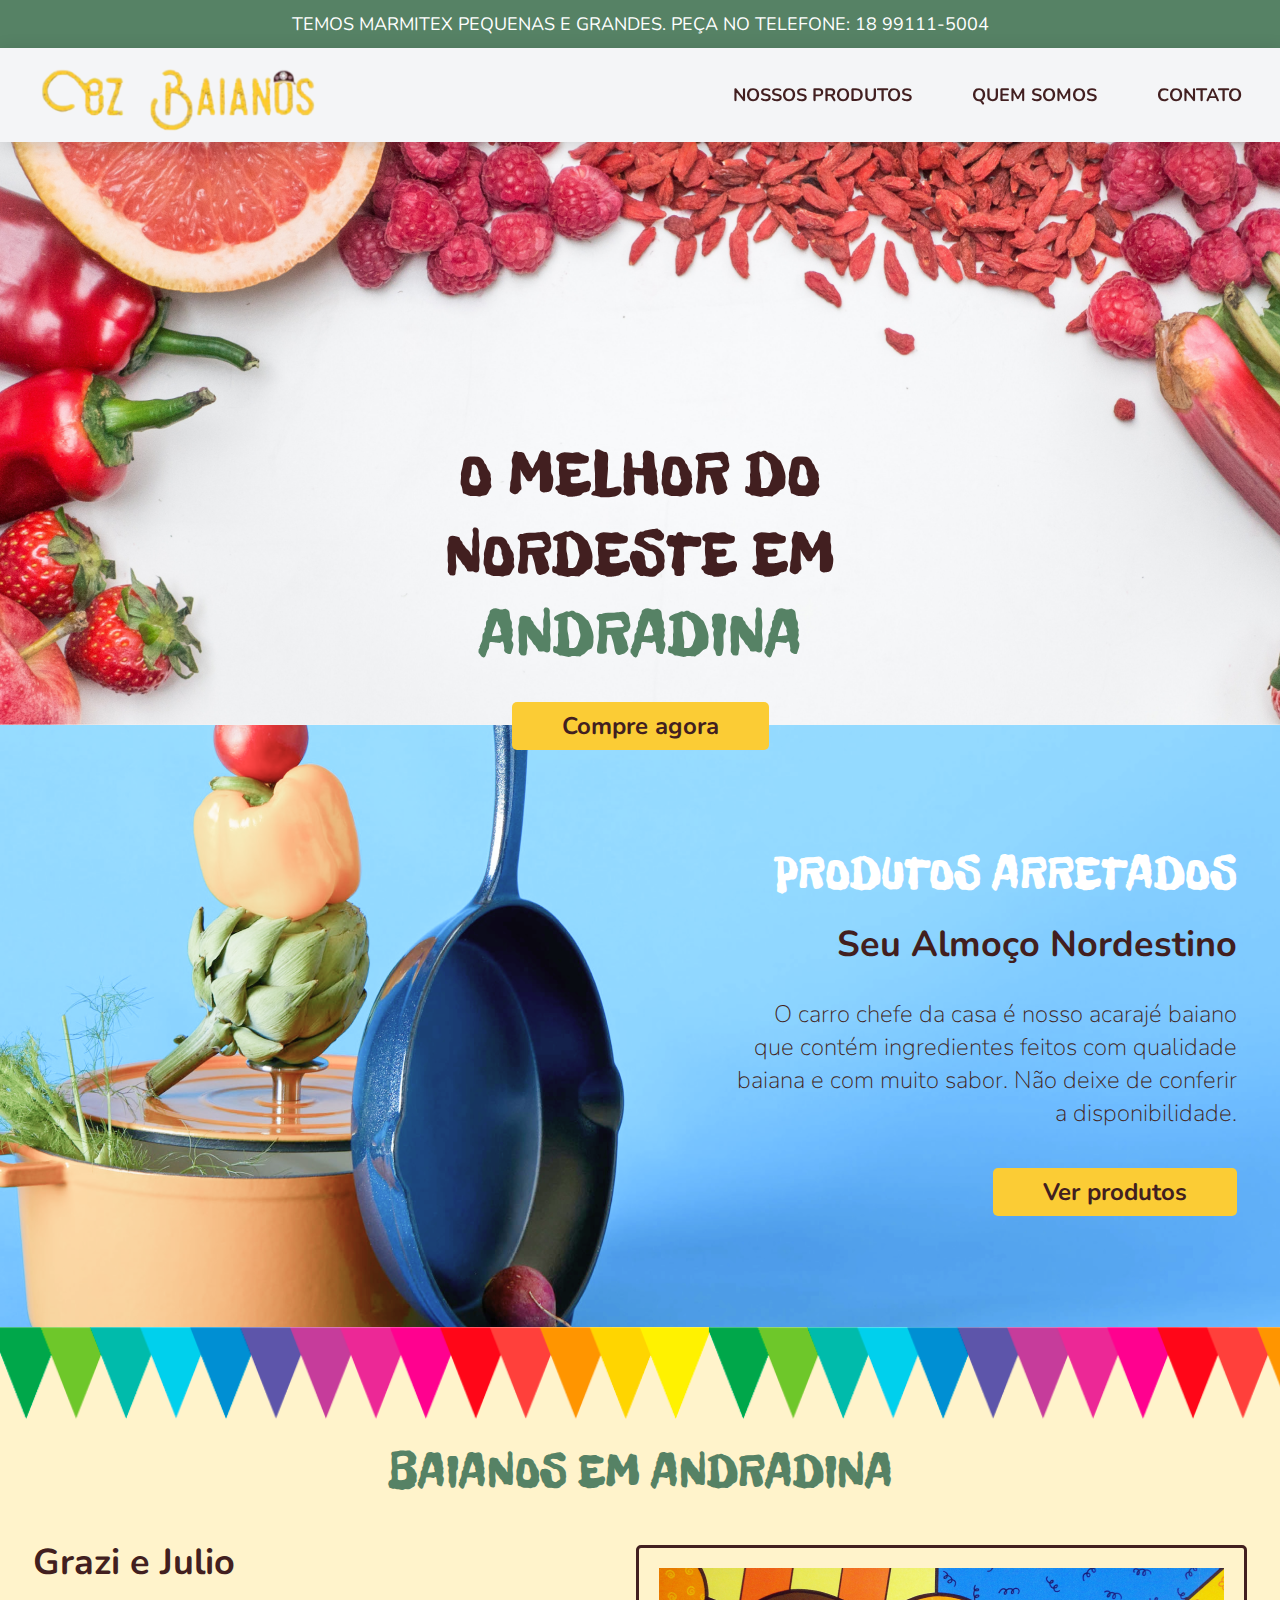
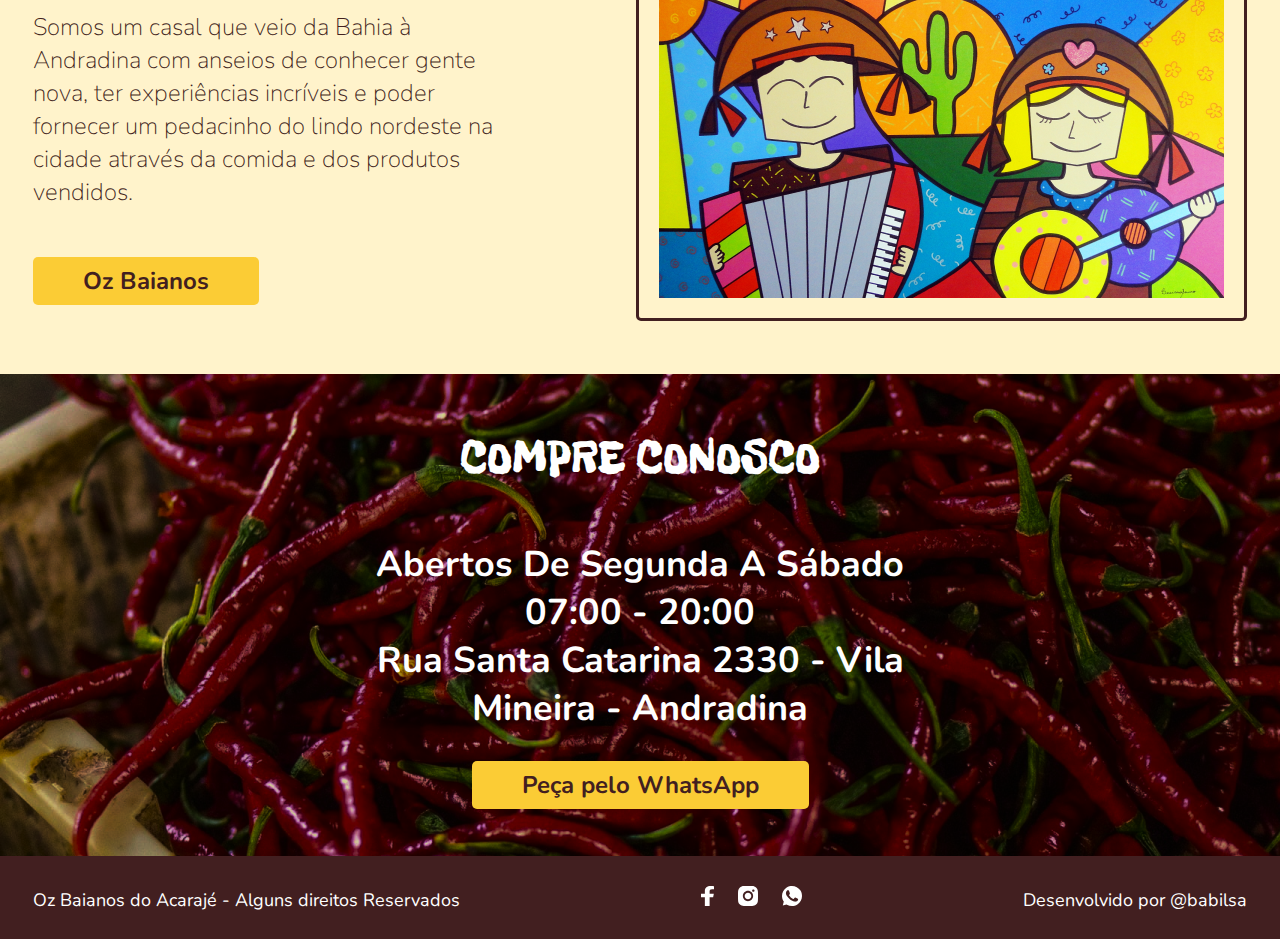
<file: index.html>
<html lang="pt-br">

<head>
    <meta charset="UTF-8">
    <meta name="viewport" content=initial-scale=1.0">
    <title>Oz Baianos - Empório Nordestino</title>

    <link rel="stylesheet" href="css/reset.css">
    <link rel="stylesheet" href="css/style.css">
    <link rel="preconnect" href="https://fonts.gstatic.com">
    <link href="https://fonts.googleapis.com/css2?family=Freckle+Face&family=Nunito:wght@300;400;700&display=swap"
        rel="stylesheet">
    <link rel="shortcut icon" href="./img/favicon.ico" />
</head>

<body>


    <div class="promo">
        <p>TEMOS MARMITEX PEQUENAS E GRANDES. PEÇA NO TELEFONE: 18 99111-5004</p>
    </div>

    <header class="header-bg" id="header-bg">
        <div class="header">
            <div>
                <a href="index.html"><img src="/img/logo.svg" alt="logo"></a>
            </div>
            <div class="menu" id="myNavbar">
                <ul>
                    <li><a href="produtos.html"> nossos produtos</a></li>
                    <li><a href="sobre.html"> quem somos</a></li>
                    <li><a href="contato.html"> contato</a></li>
                </ul>
            </div>
        </div>
    </header>


    <section class="main">
        <div class="main-texto">
            <h1>O melhor do nordeste em <span>Andradina</span></h1>
            <a class="btn" href="https://wa.me/message/7YYO5L3GB62YK1">Compre agora</a>
        </div>
    </section>

    <section class="produtos">
        <div class="prod-textos">
            <div class="txt">
                <h1>Produtos arretados</h1>
                <h2>Seu Almoço Nordestino</h2>
                <p>O carro chefe da casa é nosso acarajé baiano que contém ingredientes feitos com qualidade baiana e
                    com muito sabor. Não deixe
                    de conferir a disponibilidade. </p>
                <a class="btn" href="produtos.html">Ver produtos</a>
            </div>
        </div>
    </section>


    <section class="casal">
        <h1>baianos em andradina</h1>
        <div class="casal-textos">
            <div class="descricao">
                <h2>Grazi e Julio</h2>
                <p>Somos um casal que veio da Bahia à Andradina com anseios de conhecer gente nova, ter experiências
                    incríveis e poder fornecer um pedacinho do lindo nordeste na cidade através da comida e dos produtos
                    vendidos. </p>
                <a class=" btn" href="sobre.html">Oz Baianos</a>
            </div>
            <div class="img-casal">
                <img src="img/casal.png" alt="">
            </div>

        </div>
    </section>

    <section class="compre">
        <div class="compre-txt">
            <h1>compre conosco</h1>
            <h2>Abertos de segunda a sábado</h2>
            <h2>07:00 - 20:00</h2>
            <h2>Rua Santa Catarina 2330 - Vila Mineira - Andradina</h2>

        </div>
        <div class="compre-btn">
            <a class=" btn" href="https://wa.me/message/7YYO5L3GB62YK1">Peça pelo WhatsApp</a>
        </div>
    </section>

    <footer>
        <div class="footer-txt">
            <p>Oz Baianos do Acarajé - Alguns direitos Reservados</p>
            <div>
                <a href="https://www.facebook.com/ozbaianos.emporionordestino" target="_blank"><img
                        src="/img/face-footer.svg" alt="facebook"></a>
                <a href="https://www.instagram.com/ozbaianos_en/" target="_blank"> <img src="/img/insta-footer.svg"
                        alt="instagram"></a>
                <a href="https://wa.me/message/7YYO5L3GB62YK1" target="_blank"> <img src="/img/whats-footer.svg"
                        alt="whatsapp"></a>
            </div>
            <p>Desenvolvido por @babilsa </p>
        </div>
    </footer>

    <script>
        window.onscroll = function () { myFunction() };

        var header = document.getElementById("header-bg");
        var sticky = header.offsetTop;

        function myFunction() {
            if (window.pageYOffset > sticky) {
                header.classList.add("sticky");
            } else {
                header.classList.remove("sticky");
            }
        }


    </script>



</body>

</html>
</file>
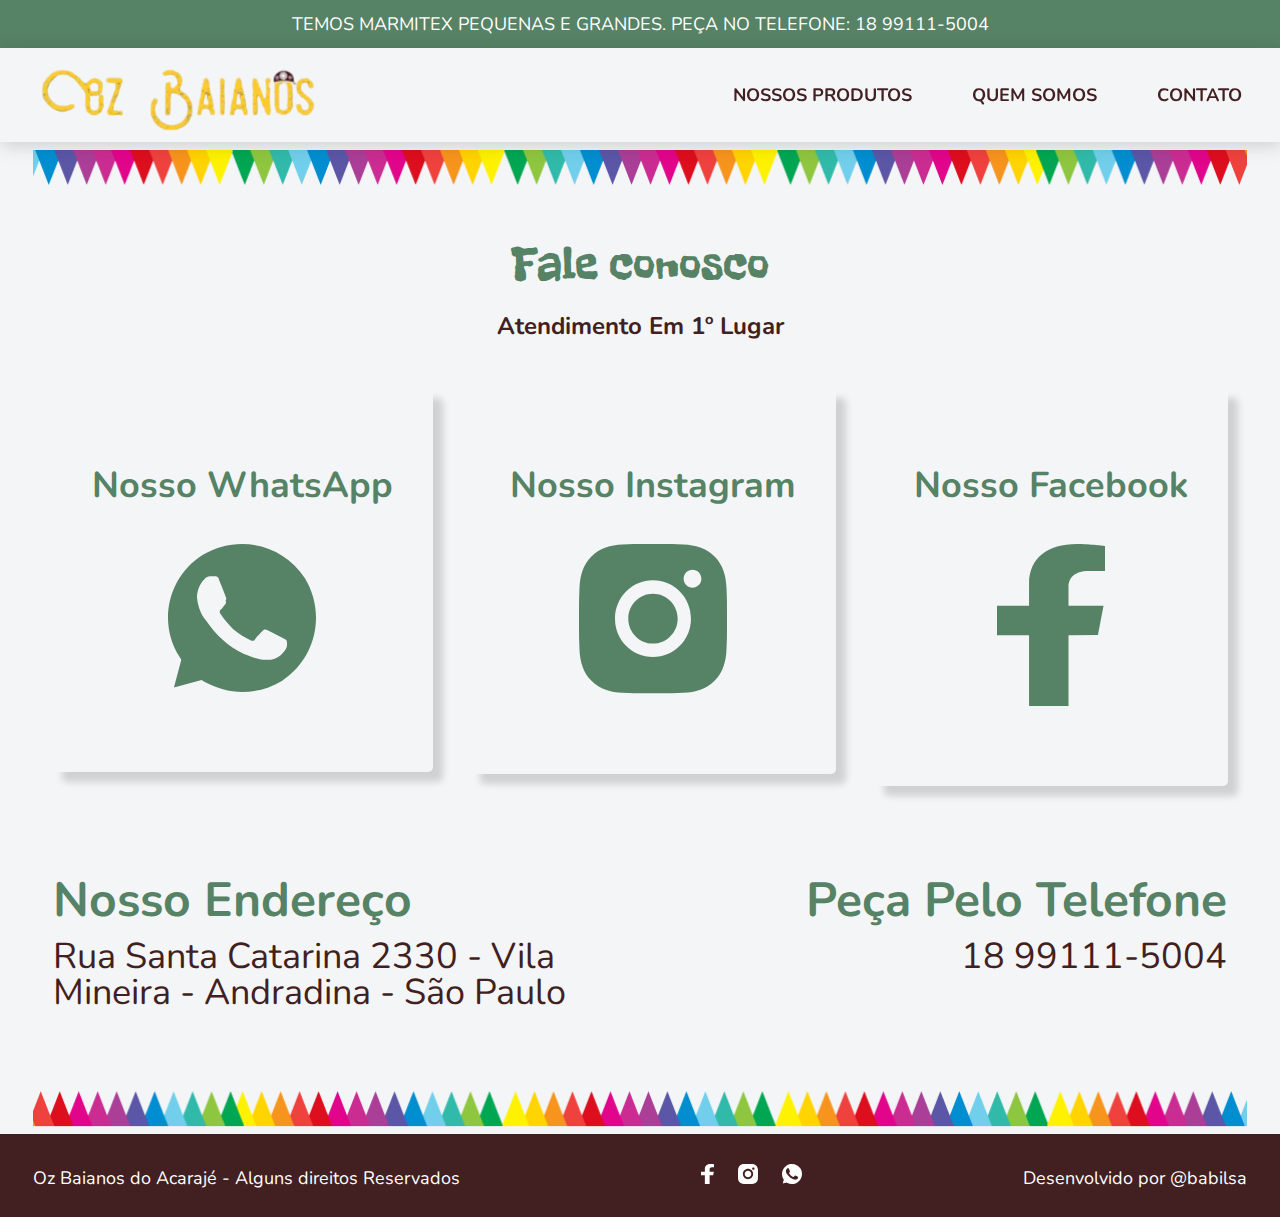
<file: contato.html>
<html lang="pt-br">

<head>
    <meta charset="UTF-8">
    <meta name="viewport" content=initial-scale=1.0">
    <title>Contato</title>

    <link rel="stylesheet" href="css/reset.css">
    <link rel="stylesheet" href="css/style.css">
    <link rel="stylesheet" href="css/contato.css">
    <link rel="preconnect" href="https://fonts.gstatic.com">
    <link href="https://fonts.googleapis.com/css2?family=Freckle+Face&family=Nunito:wght@300;400;700&display=swap"
        rel="stylesheet">
    <link rel="shortcut icon" href="./img/favicon.ico" />
</head>

<body>
    <div class="promo">
        <p>TEMOS MARMITEX PEQUENAS E GRANDES. PEÇA NO TELEFONE: 18 99111-5004</p>
    </div>

    <header class="header-bg" id="header-bg">
        <div class="header">
            <div>
                <a href="index.html"><img src="/img/logo.svg" alt="logo"></a>
            </div>
            <div class="menu">
                <ul>
                    <li><a href="produtos.html"> nossos produtos</a></li>
                    <li><a href="sobre.html"> quem somos</a></li>
                    <li><a href="contato.html"> contato</a></li>
                </ul>
            </div>
        </div>
    </header>


    <section class="contato">
        <img src="./img/bandelora.png" alt="">
        <h1>Fale conosco</h1>
        <h2>atendimento em 1º lugar</h2>
        <div class="box">
            <a href="https://wa.me/message/7YYO5L3GB62YK1" target="_blank">
                <div class="box-redes">
                    <h2>Nosso WhatsApp</h2>
                    <img src="./img/whats.svg" alt="WhatsApp">
                </div>
            </a>
            <a href="https://www.instagram.com/ozbaianos_en/" target="_blank">
                <div class="box-redes">
                    <h2>Nosso Instagram</h2>
                    <img src="./img/instagram.svg" alt="Instagram">
                </div>
            </a>
            <a href="https://www.facebook.com/ozbaianos.emporionordestino" target="_blank">
                <div class="box-redes">
                    <h2>Nosso Facebook</h2>
                    <img src="./img/facebok.svg" alt="Facebook">
                </div>
            </a>
        </div>
        <div class="end-tel">
            <div class="end-tel-txt">
                <h2>Nosso endereço</h2>
                <h3>Rua Santa Catarina 2330 - Vila Mineira - Andradina - São Paulo</h3>
            </div>
            <div class="end-tel-txt end-tel-txt-2">
                <h2>Peça pelo Telefone</h2>
                <h3> 18 99111-5004 </h3>
            </div>
        </div>
        <img src="./img/bandelora.png" class="bandelora">
    </section>
    <footer>
        <div class="footer-txt">
            <p>Oz Baianos do Acarajé - Alguns direitos Reservados</p>
            <div>
                <a href="https://www.facebook.com/ozbaianos.emporionordestino" target="_blank"><img
                        src="/img/face-footer.svg" alt="facebook"></a>
                <a href="https://www.instagram.com/ozbaianos_en/" target="_blank"> <img src="/img/insta-footer.svg"
                        alt="instagram"></a>
                <a href="https://wa.me/message/7YYO5L3GB62YK1" target="_blank"> <img src="/img/whats-footer.svg"
                        alt="whatsapp"></a>
            </div>
            <p>Desenvolvido por @babilsa </p>
        </div>
    </footer>

    <script>
        window.onscroll = function () { myFunction() };

        var header = document.getElementById("header-bg");
        var sticky = header.offsetTop;

        function myFunction() {
            if (window.pageYOffset > sticky) {
                header.classList.add("sticky");
            } else {
                header.classList.remove("sticky");
            }
        }
    </script>
</body>
</file>
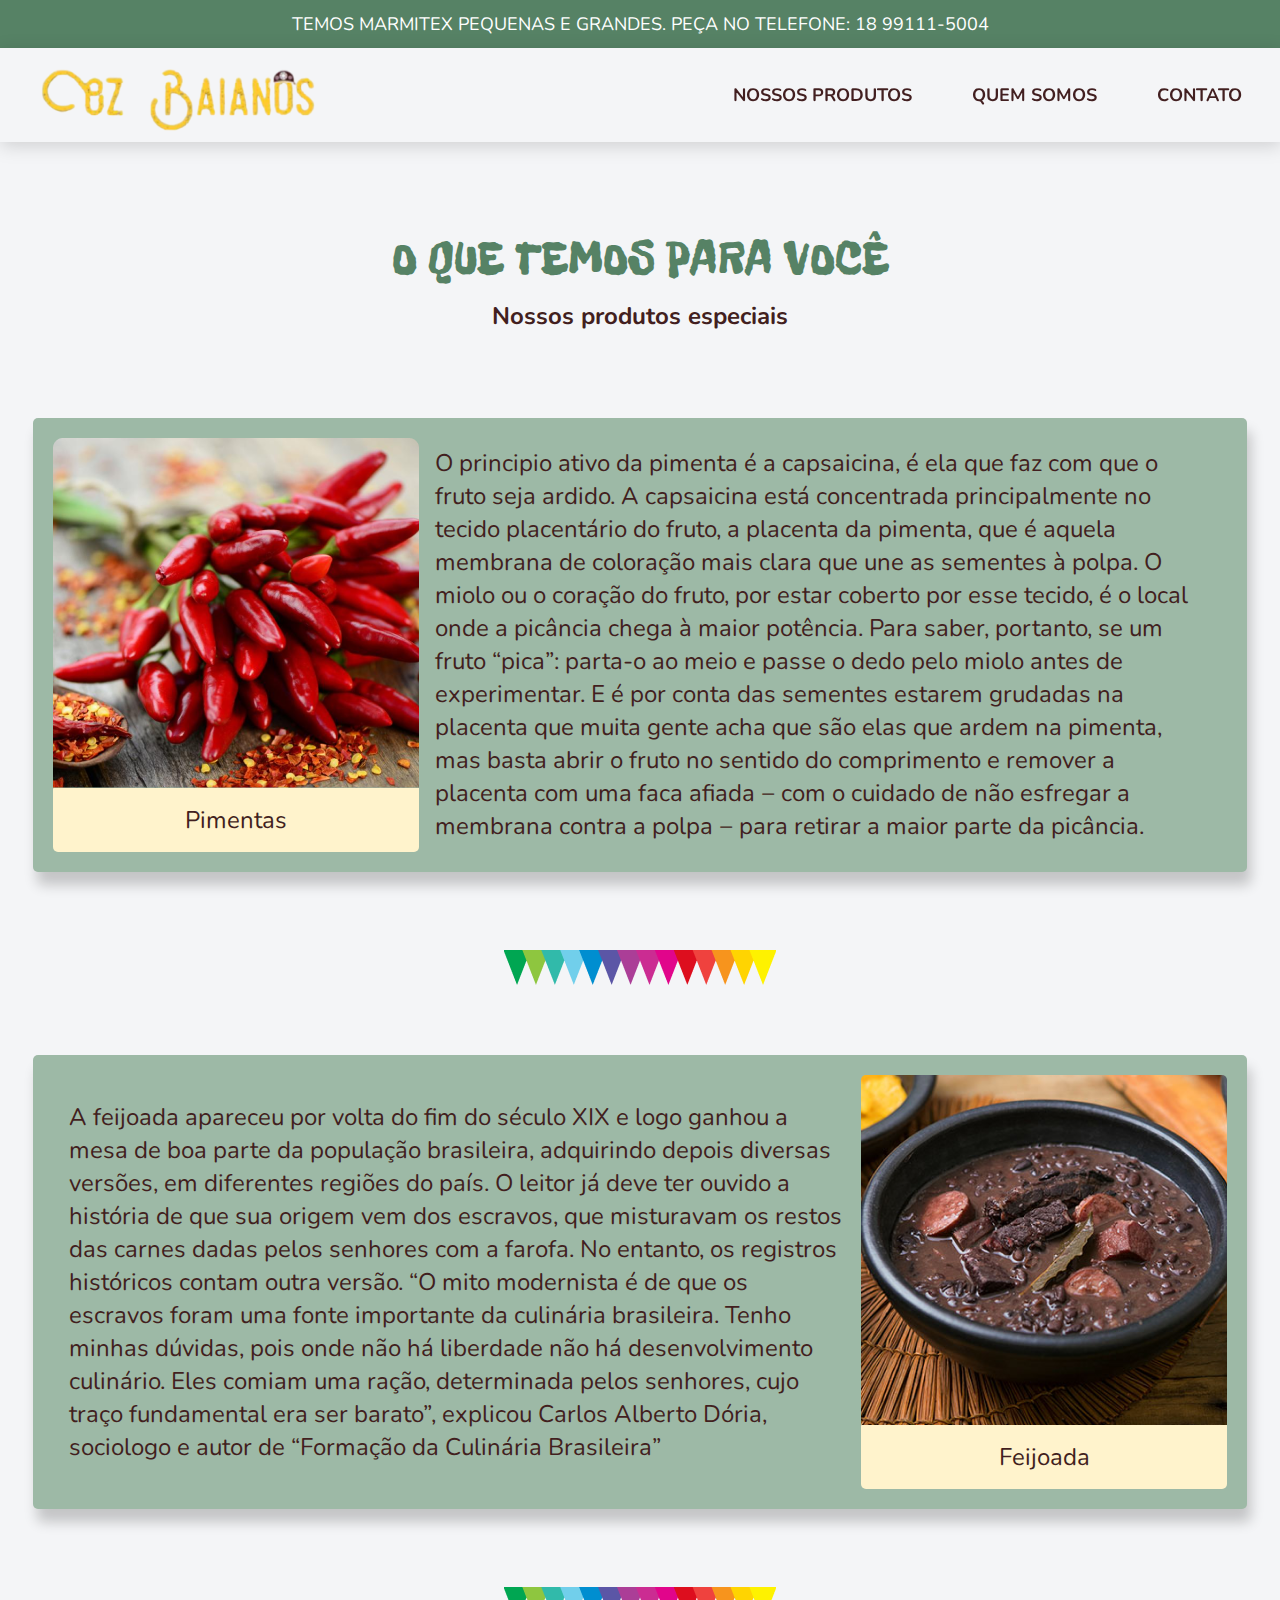
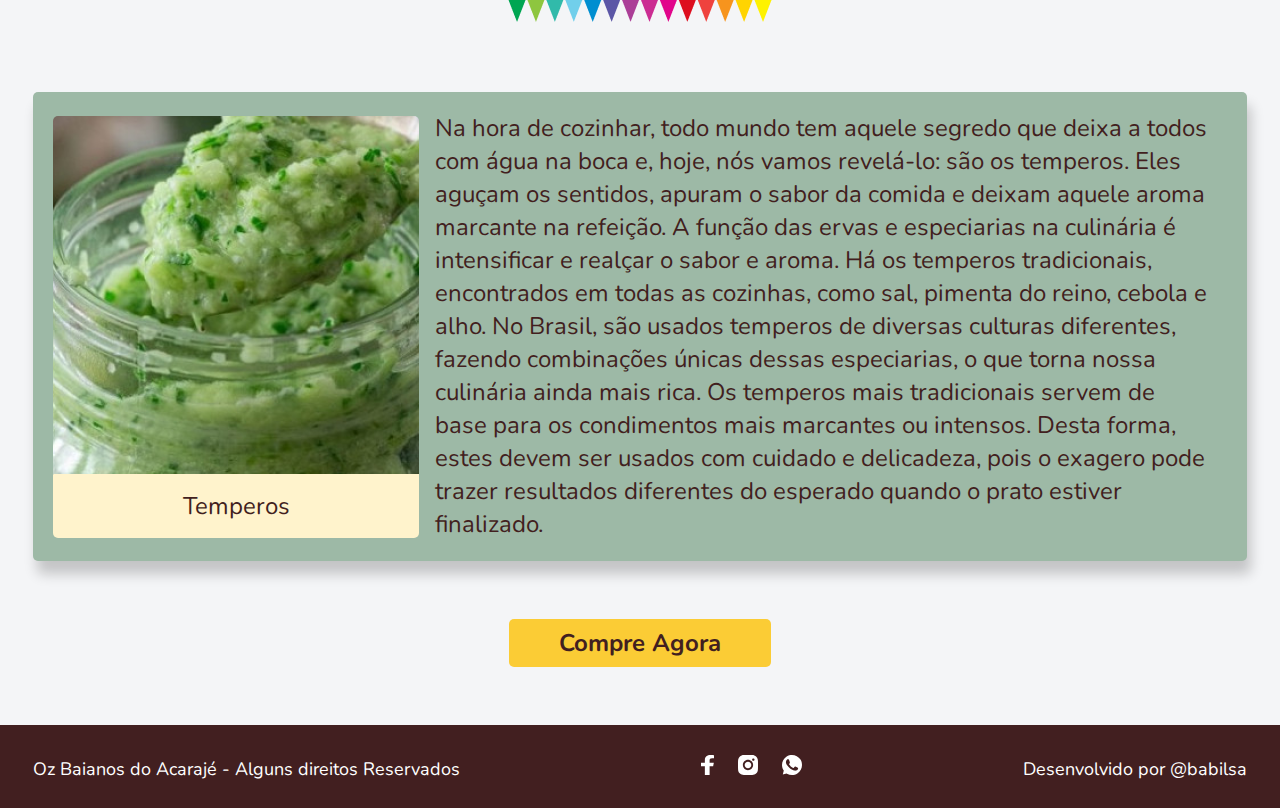
<file: produtos.html>
<html lang="pt-br">

<head>
    <meta charset="UTF-8">
    <meta name="viewport" content="width=device-width, initial-scale=1.0">

    <title>Produtos</title>

    <link rel="stylesheet" href="css/reset.css">
    <link rel="stylesheet" href="css/style.css">
    <link rel="stylesheet" href="css/produtos.css">
    <link rel="preconnect" href="https://fonts.gstatic.com">
    <link href="https://fonts.googleapis.com/css2?family=Freckle+Face&family=Nunito:wght@300;400;700&display=swap"
        rel="stylesheet">
    <link rel="shortcut icon" href="./img/favicon.ico" />
</head>

<body>
    <div class="promo">
        <p>TEMOS MARMITEX PEQUENAS E GRANDES. PEÇA NO TELEFONE: 18 99111-5004</p>
    </div>

    <header class="header-bg" id="header-bg">
        <div class="header">
            <div>
                <a href="index.html"><img src="/img/logo.svg" alt="logo"></a>
            </div>
            <div class="menu">
                <ul>
                    <li><a href="produtos.html"> nossos produtos</a></li>
                    <li><a href="sobre.html"> quem somos</a></li>
                    <li><a href="contato.html"> contato</a></li>
                </ul>
            </div>
        </div>
    </header>


    <section class="produtos-page">
        <div class="produtos-textos">
            <h1>O que temos para você</h1>
            <h2>Nossos produtos especiais</h2>
        </div>
        <div class="bloco">
            <div class="produto-bloco">
                <div class="img-prod">
                    <img src="./img/pimenta-produto.png" alt="pimenta">
                    <p>Pimentas</p>
                </div>
                <div class="texto-prod">
                    <p>O principio ativo da pimenta é a capsaicina, é ela que faz com que o fruto seja ardido.

                        A capsaicina está concentrada principalmente no tecido placentário do fruto, a placenta da
                        pimenta, que é aquela membrana de coloração mais clara que une as sementes à polpa. O miolo ou o
                        coração do fruto, por estar coberto por esse tecido, é o local onde a picância chega à maior
                        potência. Para saber, portanto, se um fruto “pica”: parta-o ao meio e passe o dedo pelo miolo
                        antes de experimentar.

                        E é por conta das sementes estarem grudadas na placenta que muita gente acha que são elas que
                        ardem na pimenta, mas basta abrir o fruto no sentido do comprimento e remover a placenta com uma
                        faca afiada − com o cuidado de não esfregar a membrana contra a polpa − para retirar a maior
                        parte da picância.</p>

                </div>
            </div>
            <div class="prod-separador">
                <img src="./img/bande.png" alt="">
            </div>
        </div>
        <div class="bloco">
            <div class="produto-bloco">
                <div class="texto-prod">
                    <p>A feijoada apareceu por volta do fim do século XIX e logo ganhou a mesa de boa parte da população
                        brasileira, adquirindo depois diversas versões, em diferentes regiões do país. O leitor já deve
                        ter ouvido a história de que sua origem vem dos escravos, que misturavam os restos das carnes
                        dadas pelos senhores com a farofa. No entanto, os registros históricos contam outra versão. “O
                        mito modernista é de que os escravos foram uma fonte importante da culinária brasileira. Tenho
                        minhas dúvidas, pois onde não há liberdade não há desenvolvimento culinário. Eles comiam uma
                        ração, determinada pelos senhores, cujo traço fundamental era ser barato”, explicou Carlos
                        Alberto Dória, sociologo e autor de “Formação da Culinária Brasileira”</p>

                </div>
                <div class="img-prod">
                    <img src="./img/feijoada (1).png" alt="pimenta">
                    <p>Feijoada</p>
                </div>

            </div>
            <div class="prod-separador">
                <img src="./img/bande.png" alt="">
            </div>

        </div>
        <div class="bloco">
            <div class="produto-bloco">
                <div class="img-prod">
                    <img src="./img/tempero.png" alt="pimenta">
                    <p>Temperos</p>
                </div>
                <div class="texto-prod">
                    <p>Na hora de cozinhar, todo mundo tem aquele segredo que deixa a todos com água na boca e, hoje,
                        nós vamos revelá-lo: são os temperos. Eles aguçam os sentidos, apuram o sabor da comida e deixam
                        aquele aroma marcante na refeição. A função das ervas e especiarias na culinária é intensificar
                        e realçar o sabor e aroma. Há os temperos tradicionais, encontrados em todas as cozinhas, como
                        sal, pimenta do reino, cebola e alho. No Brasil, são usados temperos de diversas culturas
                        diferentes, fazendo combinações únicas dessas especiarias, o que torna nossa culinária ainda
                        mais rica. Os temperos mais tradicionais servem de base para os condimentos mais marcantes ou
                        intensos. Desta forma, estes devem ser usados com cuidado e delicadeza, pois o exagero pode
                        trazer resultados diferentes do esperado quando o prato estiver finalizado.</p>

                </div>
            </div>

        </div>
        <div class="button">
            <a class="btn" href="">Compre Agora</a>
        </div>
    </section>


    <footer>
        <div class="footer-txt">
            <p>Oz Baianos do Acarajé - Alguns direitos Reservados</p>
            <div>
                <a href="https://www.facebook.com/ozbaianos.emporionordestino" target="_blank"><img
                        src="/img/face-footer.svg" alt="facebook"></a>
                <a href="https://www.instagram.com/ozbaianos_en/" target="_blank"> <img src="/img/insta-footer.svg"
                        alt="instagram"></a>
                <a href="https://wa.me/message/7YYO5L3GB62YK1" target="_blank"> <img src="/img/whats-footer.svg"
                        alt="whatsapp"></a>
            </div>
            <p>Desenvolvido por @babilsa </p>
        </div>
    </footer>
    <script>
        window.onscroll = function () { myFunction() };

        var header = document.getElementById("header-bg");
        var sticky = header.offsetTop;

        function myFunction() {
            if (window.pageYOffset > sticky) {
                header.classList.add("sticky");
            } else {
                header.classList.remove("sticky");
            }
        }
    </script>
</body>

</html>
</file>
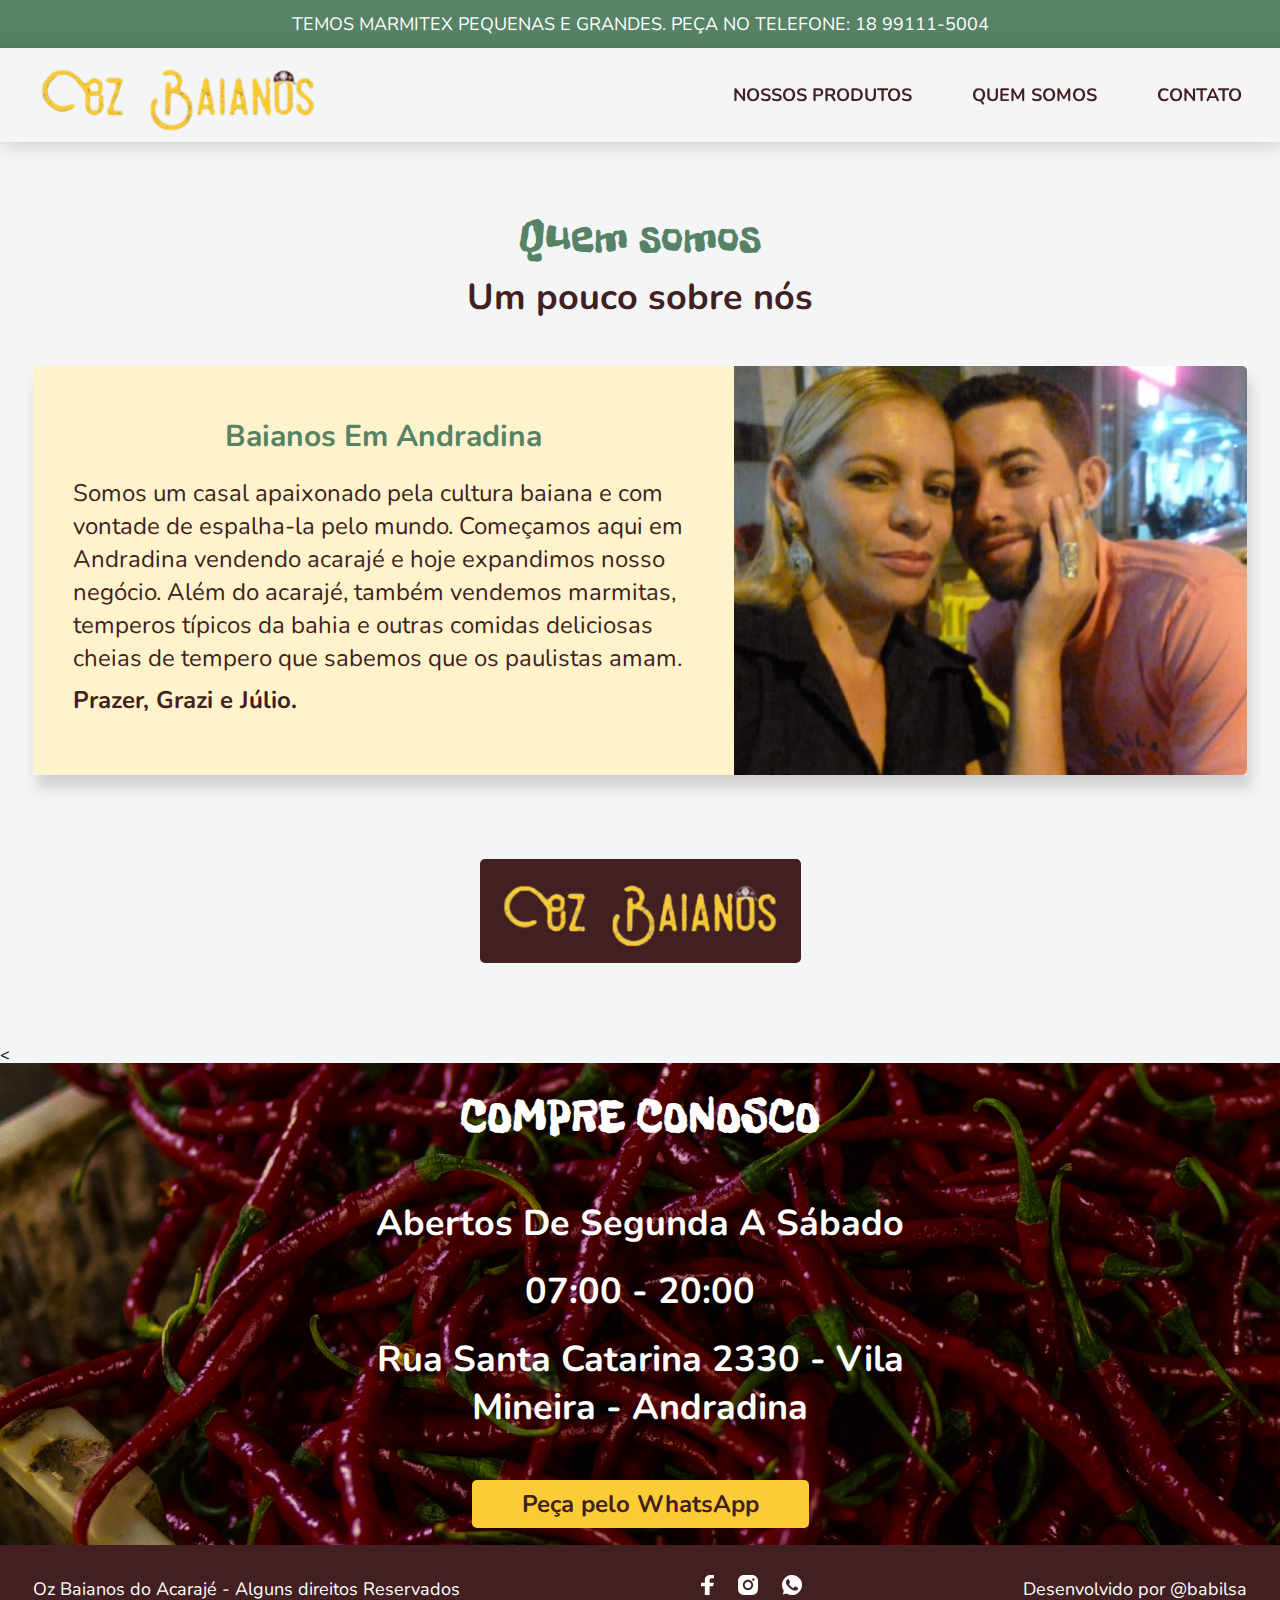
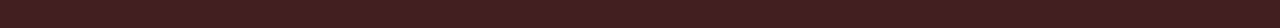
<file: sobre.html>
<html lang="pt-br">

<head>
    <meta charset="UTF-8">
    <meta name="viewport" content=initial-scale=1.0">
    <title>Sobre Nós</title>

    <link rel="stylesheet" href="css/reset.css">
    <link rel="stylesheet" href="css/style.css">
    <link rel="stylesheet" href="css/sobre.css">
    <link rel="preconnect" href="https://fonts.gstatic.com">
    <link href="https://fonts.googleapis.com/css2?family=Freckle+Face&family=Nunito:wght@300;400;700&display=swap"
        rel="stylesheet">
    <link rel="shortcut icon" href="./img/favicon.ico" />
</head>

<body>
    <div class="promo">
        <p>TEMOS MARMITEX PEQUENAS E GRANDES. PEÇA NO TELEFONE: 18 99111-5004</p>
    </div>

    <header class="header-bg" id="header-bg">
        <div class="header">
            <div>
                <a href="index.html"><img src="/img/logo.svg" alt="logo"></a>
            </div>
            <div class="menu">
                <ul>
                    <li><a href="produtos.html"> nossos produtos</a></li>
                    <li><a href=""> quem somos</a></li>
                    <li><a href="contato.html"> contato</a></li>
                </ul>
            </div>
        </div>
    </header>


    <section class="sobre">
        <h1>Quem somos</h1>
        <h2>Um pouco sobre nós</h2>
        <div class="box-sobre">
            <div>
                <h3>Baianos em Andradina</h3>
                <p>Somos um casal apaixonado pela cultura baiana e com vontade de espalha-la pelo mundo. Começamos aqui
                    em
                    Andradina vendendo acarajé e hoje expandimos nosso negócio. Além do acarajé, também vendemos
                    marmitas,
                    temperos típicos da bahia e outras comidas deliciosas cheias de tempero que sabemos que os paulistas
                    amam.

                    <span>Prazer, Grazi e Júlio.</span> </p>
            </div>
            <img src="./img/grazi-julio.png" alt="Grazi e Julio">
        </div>
        <div class="baianos-button">
            <img src="./img/logo.svg">
        </div>
    </section>






    <<section class="compre">
        <div class="compre-txt">
            <h1>compre conosco</h1>
            <h2>Abertos de segunda a sábado</h2>
            <h2>07:00 - 20:00</h2>
            <h2>Rua Santa Catarina 2330 - Vila Mineira - Andradina</h2>

        </div>
        <div class="compre-btn">
            <a class=" btn" href="https://wa.me/message/7YYO5L3GB62YK1">Peça pelo WhatsApp</a>
        </div>
        </section>
        <footer>
            <div class="footer-txt">
                <p>Oz Baianos do Acarajé - Alguns direitos Reservados</p>
                <div>
                    <a href="https://www.facebook.com/ozbaianos.emporionordestino" target="_blank"><img
                            src="/img/face-footer.svg" alt="facebook"></a>
                    <a href="https://www.instagram.com/ozbaianos_en/" target="_blank"> <img src="/img/insta-footer.svg"
                            alt="instagram"></a>
                    <a href="https://wa.me/message/7YYO5L3GB62YK1"><img src="/img/whats-footer.svg" alt="whatsapp"></a>
                </div>
                <p>Desenvolvido por @babilsa </p>
            </div>
        </footer>

        <script>
            window.onscroll = function () { myFunction() };

            var header = document.getElementById("header-bg");
            var sticky = header.offsetTop;

            function myFunction() {
                if (window.pageYOffset > sticky) {
                    header.classList.add("sticky");
                } else {
                    header.classList.remove("sticky");
                }
            }
        </script>

</body>
</file>
<file: css/style.css>
body {
  background-color: #f4f5f7;
  font-family: "Nunito", sans-serif;
}
h1 {
  font-family: "Freckle Face", cursive;
  font-size: 48px;
  color: #568265;
}
h2 {
  font-size: 36px;
  font-weight: bold;
}

/* -PROMO  */

.promo {
  background: #568265;
}
.promo p {
  font-family: "Nunito", sans-serif;
  font-size: 18px;
  color: white;
  text-transform: uppercase;
  text-align: center;
  padding: 15px;
}
@media only screen and (min-width: 500px) and (max-width: 979px) {
  .promo p {
    font-size: 12px;
  }
}

/* -HEADER  */

.header-bg {
  background-color: #f4f5f7;
  filter: drop-shadow(1px 4px 9px rgba(0, 0, 0, 0.15));
}
.sticky {
  position: fixed;
  top: 0;
  width: 100%;
  z-index: 1000;
}
.header {
  width: 1214px;
  display: flex;
  justify-content: space-between;
  margin: 0 auto;
  padding: 10px;
}
.menu {
  align-self: center;
}
.menu ul {
  display: flex;
}
.menu ul li {
  margin-left: 50px;
}
.menu ul li a {
  font-family: "Nunito", sans-serif;
  font-size: 18px;
  color: #421f20;
  text-transform: uppercase;
  font-weight: bold;
  text-decoration: none;
  padding: 10px 5px;
}
.menu ul li a:hover {
  color: #fbcc35;
  transition: 0.3s;
}
.icon {
  display: none;
}

@media only screen and (max-width: 1250px) {
  .header {
    flex-direction: column;
    align-items: center;
    width: 100%;
    padding: 0px;
  }
  .menu {
    margin: 30px 0 20px 0;
  }
  .menu ul li:nth-child(n + 0):nth-child(-n + 3) {
    margin-left: 10px;
  }
  .menu ul li a {
    font-size: 14px;
    border: 2px solid #fbcc35;
    border-radius: 5px;
    padding: 6px 10px;
  }
}

/* -MAIN  */

.main {
  background: url(../img/main-img.png) no-repeat;
  background-size: cover;
  height: 583px;
  background-position: center;
}
.main-texto {
  text-align: center;
  width: 668px;
  margin: 0 auto;
  position: relative;
  top: 50%;
}
.main-texto h1 {
  font-family: "Freckle Face", cursive;
  font-size: 64px;
  color: #421f20;
  text-transform: uppercase;
  line-height: 80px;
  margin-bottom: 40px;
}
.main-texto span {
  color: #568265;
}

.btn {
  border: none;
  color: #421f20;
  font-size: 24px;
  font-weight: bold;
  font-family: "Nunito", sans-serif;
  padding: 8px 50px;
  background-color: #fbcc35;
  border-radius: 5px;
}
.btn:hover {
  background-color: #568265;
  color: white;
  transition: 0.3s;
}

@media only screen and (min-width: 500px) and (max-width: 979px) {
  .main {
    background-position: center;
    height: 400px;
  }
  .main-texto {
    width: 350px;
    top: 40%;
  }
  .main-texto h1 {
    font-size: 30px;
    line-height: 50px;
  }
  .btn {
    font-size: 20px;
    padding: 6px 30px;
  }
  h1 {
    font-size: 38px;
  }
  h2 {
    font-size: 26px;
    font-weight: bold;
  }
}

/* -PRODUTOS */

.produtos {
  background: url(../img/panelas.png) no-repeat;
  background-size: cover;
  background-position: right;
  height: 602px;
  margin: 0 auto;
  display: flex;
  justify-content: center;
}
.prod-textos {
  display: flex;
  align-items: center;
  justify-content: flex-end;
  width: 1214px;
  margin-right: 20px;
}
.txt {
  width: 500px;
  text-align: right;
}
.txt h1 {
  color: white;
  margin-bottom: 30px;
  text-transform: uppercase;
}
.txt h2 {
  color: #421f20;
  margin-bottom: 35px;
}
.txt p {
  text-align: right;
  font-size: 24px;
  color: #421f20;
  margin-bottom: 50px;
  font-weight: lighter;
  line-height: 33px;
}

@media only screen and (min-width: 500px) and (max-width: 979px) {
  .produtos {
    background-position: right;
    height: 500px;
  }
  .txt {
    margin-right: 20px;
    width: 450px;
  }
  .txt p {
    font-size: 20px;
  }
}

/* -CASAL  */

.casal {
  height: 647px;
  background: url(../img/background.png);
  background-size: cover;
  text-align: center;
}
.casal h1 {
  padding: 120px 0 50px 0;
  color: #568265;
  text-transform: uppercase;
}
.casal-textos {
  width: 1214px;
  margin: 0 auto;
  display: flex;
  justify-content: space-between;
}
.descricao {
  text-align: left;
}
.casal-textos p {
  font-size: 24px;
  color: #421f20;
  line-height: 33px;
  width: 462px;
  margin-bottom: 60px;
  font-weight: lighter;
}
.casal-textos h2 {
  color: #421f20;
  margin-bottom: 30px;
}

.img-casal {
  border: solid 3px;
  padding: 20px;
  border-color: #421f20;
  border-radius: 5px;
}

@media only screen and (max-width: 899px) {
  .casal {
    height: 580px;
  }
  .casal-textos {
    justify-content: center;
    width: 100%;
  }

  .img-casal {
    display: none;
  }
  .casal-textos p {
    font-size: 20px;
  }
}
@media only screen and (min-width: 900px) and (max-width: 1213px) {
  .casal-textos {
    width: 100%;
    margin-left: 20px;
  }
  img {
    max-width: 100%;
    width: 100%;
  }

  .img-casal {
    border: none;
    min-width: 380px;

    margin-right: 20px;
  }
}

/* -COMPRE  */

.compre {
  background: url(../img/pimentas.png);
  background-size: cover;
  height: 482px;
  text-align: center;
  display: flex;
  flex-direction: column;
  align-items: center;
  justify-content: center;
}
.compre-txt {
  width: 550px;
}
.compre-txt h1 {
  text-transform: uppercase;
  color: white;
  tab-size: 48px;
  margin-bottom: 60px;
}

.compre-txt h2 {
  color: white;
  text-align: center;
  text-transform: capitalize;
  line-height: 48px;
}
.compre-btn {
  margin-top: 40px;
}
@media only screen and (min-width: 500px) and (max-width: 979px) {
  .compre {
    height: 350px;
    padding: 20px 0;
  }
  .compre-txt {
    width: 450px;
  }
  .compre-txt h2 {
    font-size: 20px;
  }
  .compre-txt h1 {
    font-size: 36px;
    margin-bottom: 30px;
  }
}
/* -FOOTER  */

footer {
  background-color: #421f20;
  padding: 30px 0;
  color: white;
}
.footer-txt {
  width: 1214px;
  display: flex;
  justify-content: space-between;
  align-items: baseline;
  margin: 0 auto;
}
.footer-txt p {
  font-size: 18px;
}
.footer-txt div img {
  margin-left: 20px;
  max-width: 20px;
  max-height: 20px;
}
@media only screen and (min-width: 500px) and (max-width: 1230px) {
  .footer-txt {
    flex-direction: column;
    align-items: unset;
    text-align: center;
    width: 100%;
  }
  .footer-txt p {
    font-size: 14px;
    line-height: 40px;
  }
  .footer-txt div img {
    max-width: 20px;
    max-height: 20px;
    margin-left: 0;
    margin-right: 10px;
  }
}
</file>
<file: css/contato.css>
.contato {
  width: 1214px;
  margin: 0 auto;
  display: flex;
  flex-direction: column;
}
.contato h1 {
  margin-top: 54px;
  margin-bottom: 27px;
  text-align: center;
}
.contato h2 {
  text-align: center;
  text-transform: capitalize;
  color: #421f20;
  font-size: 24px;
}
.box {
  display: flex;
  justify-content: space-around;
  margin: 50px 0;
}
.box-redes {
  padding: 80px 40px;
  box-shadow: 10px 10px 7px rgba(0, 0, 0, 0.15);
  border-radius: 5px;
  text-align: center;
}
.box-redes:hover {
  box-shadow: 15px 16px 9px 1px rgba(0, 0, 0, 0.15);
  transition: 0.3s;
}
.box-redes h2 {
  font-size: 36px;
  color: #568265;
  margin-bottom: 40px;
}
.end-tel {
  display: flex;
  padding: 0 20px;
  margin: 40px 0 80px 0;
  justify-content: space-between;
}
.end-tel-txt {
  width: 600px;
}
.end-tel h2 {
  font-size: 48px;
  text-align: left;
  color: #568265;
  margin-bottom: 15px;
}
.end-tel h3 {
  font-size: 36px;
  color: #421f20;
}
.end-tel-txt-2 {
  text-align: right;
}
.end-tel-txt-2 h2 {
  text-align: right;
}
.bandelora {
  transform: rotate(-180deg);
}

@media only screen and (max-width: 1250px) {
  .contato {
    width: 100%;
  }
  .contato > img {
    display: none;
  }
  .box {
    flex-direction: column;
  }
  .box-redes {
    padding: 60px 20px;
    max-width: 700px;
    min-width: 300px;
    margin: 0 auto;
  }
  .box-redes img {
    max-width: 150px;
  }
  .box-redes h2 {
    font-size: 26px;
  }
  .end-tel h2 {
    font-size: 26;
  }
  .end-tel h3 {
    font-size: 20px;
  }
}
</file>
<file: css/produtos.css>
h2 {
  color: #421f20;
  font-size: 24px;
}
.produtos-page {
  width: 1214px;
  margin: 0 auto;
}
.produtos-textos {
  text-align: center;
}
.produtos-textos h1 {
  margin-top: 92px;
  text-transform: uppercase;
}
.produtos-textos h2 {
  margin-top: 22px;
  margin-bottom: 90px;
}

.produto-bloco {
  display: flex;
  font-family: "Nunito", sans-serif;
  font-size: 24px;
  color: #421f20;
  align-items: center;
  background: #9db9a6;
  padding: 20px;
  border-radius: 5px;
  box-shadow: 4px 13px 13px rgba(0, 0, 0, 0.2);
}
.texto-prod {
  margin: 0 16px 0 16px;
  line-height: 33px;
}
.img-prod img {
  border-radius: 5px 5px 0px 0px;
}
.img-prod p {
  padding: 20px;
  background: #fff3cc;
  text-align: center;
  border-radius: 1px 0px 5px 5px;
}

.prod-separador {
  margin: 70px 0;
  text-align: center;
}

.btn-prod {
  margin-top: 20px;
}
.button {
  text-align: center;
  margin: 70px 0 70px 0;
}

@media only screen and (max-width: 1250px) {
  img {
    width: 100%;
    max-width: 100%;
  }
  .produtos-page {
    width: 100%;
    margin: 0 auto;
  }
  .produto-bloco {
    font-size: 20px;
    flex-direction: column;
    margin: 20px 0;
  }
  .texto-prod {
    min-width: 300px;
    max-width: 900px;
    margin-top: 20px;
  }
  .img-prod {
    margin-top: 20px;
  }
  .prod-separador {
    max-width: 200px;
    margin: 0 auto;
  }
  .produtos-textos h2 {
    margin-top: 22px;
    margin-bottom: 40px;
  }
}
</file>
<file: css/sobre.css>
.sobre {
  width: 1214px;
  margin: 0 auto;
  text-align: center;
  margin-top: 70px;
}
.sobre h1,
h2 {
  margin-bottom: 20px;
}
.sobre h2 {
  color: #421f20;
}
.box-sobre {
  display: flex;
  margin-top: 50px;
  box-shadow: 4px 13px 13px rgba(0, 0, 0, 0.15);
}
.box-sobre img {
  border-radius: 0px 5px 5px 0px;
}
.box-sobre > div {
  background-color: #fff3cc;
  border-radius: 5px 0px 0px 5px;
  padding: 50px 40px;
}
.box-sobre h3 {
  font-size: 30px;
  line-height: 41px;
  font-family: "Nunito", sans-serif;
  text-transform: capitalize;
  font-weight: bold;
  color: #568265;
  margin-bottom: 20px;
}
.box-sobre p {
  font-size: 24px;
  line-height: 33px;
  font-family: "Nunito", sans-serif;
  color: #421f20;
  text-align: left;
}
.box-sobre span {
  font-weight: bold;
  line-height: 50px;
}
.baianos-button img {
  background-color: #421f20;
  border-radius: 5px;
  margin: 84px 0;
  padding: 15px;
}
.baianos-button img:hover {
  background-color: #568265;
  transition: 0.3s;
}
@media only screen and (max-width: 1250px) {
  .sobre {
    width: 100%;
  }
  .box-sobre {
    flex-direction: column;
    background-color: #fff3cc;
  }
  .box-sobre img {
    margin: 0 auto;
    padding: 0 0 30px 0;
    max-width: 40%;
    text-align: center;
  }
  .baianos-button img {
    max-width: 200px;
  }
}
</file>
